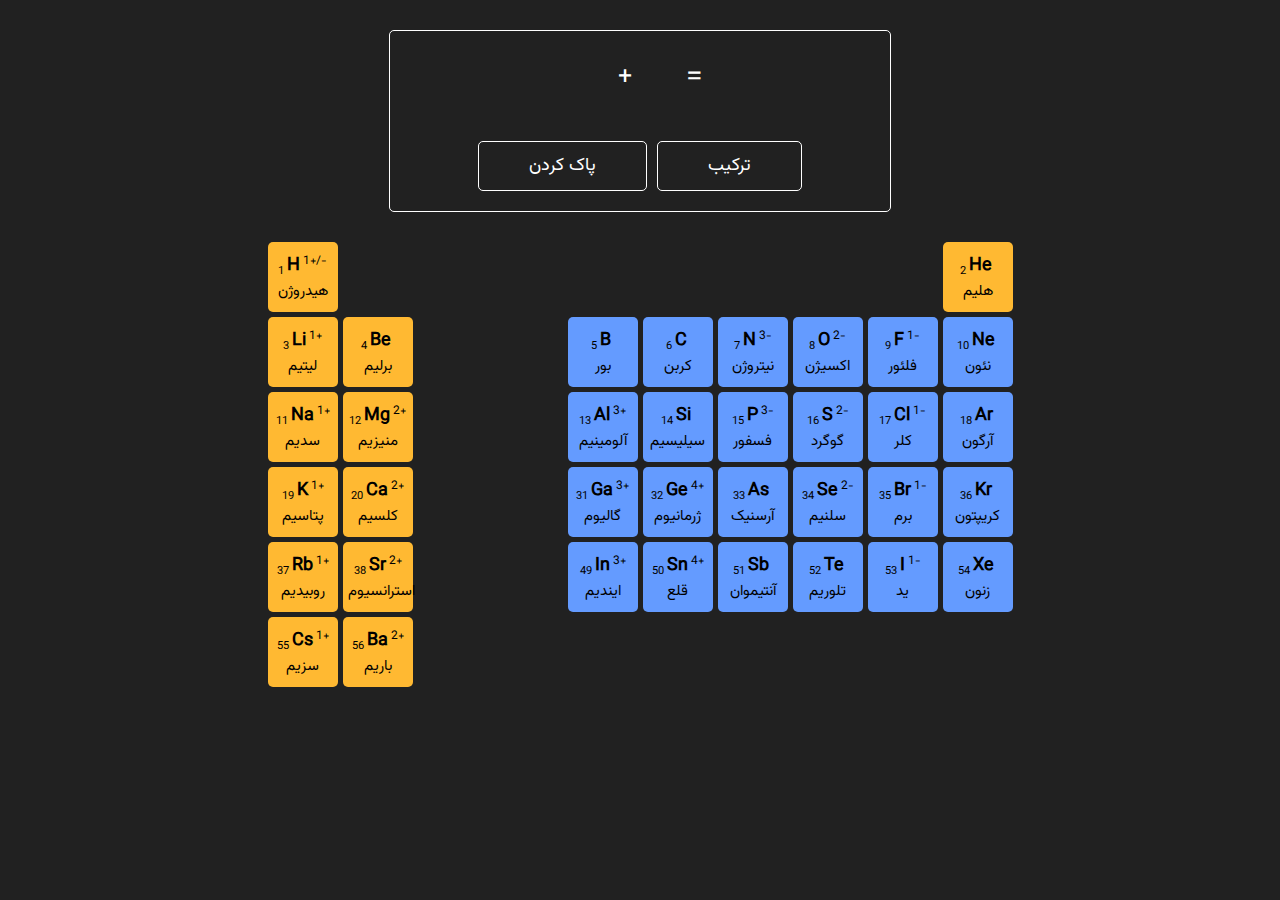
<file: index.html>
<!DOCTYPE html>
<html lang="en">
  <head>
    <meta charset="UTF-8" />
    <meta name="viewport" content="width=device-width, initial-scale=1.0" />
    <link rel="stylesheet" href="css/reset.css" />
    <link rel="stylesheet" href="css/style.css" />
    <title>یون نویسی</title>
  </head>
  <body>
    <div id="invoke">
      <div>
        <p id="first-box"></p>
        <p style="margin: 0 3px;">+</p>
        <p id="second-box"></p>
        <p> = </p>
        <div id="result">
          <p id="left"></p>
          <p id="right"></p>
        </div>
      </div>
      <div class="buttons">
        <button id="clear">پاک کردن</button>
        <button id="invoker">ترکیب</button>
      </div>
    </div>
    <div id="table"></div>
    <script src="js/script.js"></script>
  </body>
</html>
</file>
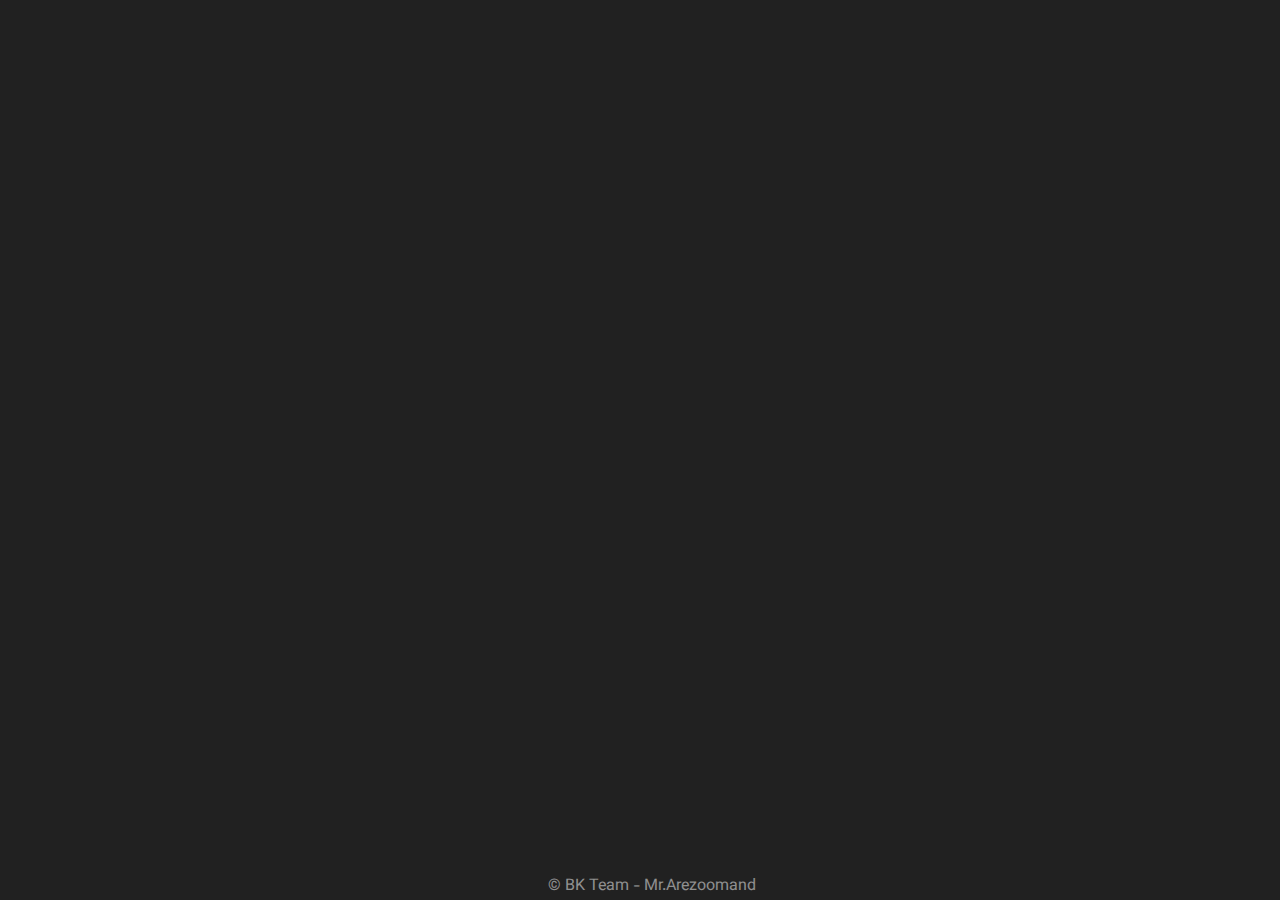
<file: details.html>
<!DOCTYPE html>
<html lang="fa" dir="rtl">
<head>
  <meta charset="UTF-8">
  <meta name="viewport" content="width=device-width, initial-scale=1.0">
  <link rel="stylesheet" href="/css/reset.css">
  <link rel="stylesheet" href="/css/details.css">
  <title>اطلاعات اتم</title>
</head>
<body>
  <footer>
    <p><a href="https://github.com/bk-team-ir">BK Team</a> - Mr.Arezoomand &copy;</p>
  </footer>
  <script src="/js/details.js"></script>
</body>
</html>
</file>
<file: css/style.css>
@font-face {
  font-family: vazir;
  src: url(/assets/fonts/Vazirmatn-Regular.woff2);
}

body {
  background-color: #212121;
  display: flex;
  flex-direction: column;
  align-items: center;
  justify-content: center;
  font-family: vazir;
  padding: 30px 0;
}

button {
  font-family: vazir;
}

#invoke {
  width: 500px;
  height: 180px;
  border: 1px solid #fff;
  border-radius: 5px;
  display: flex;
  flex-direction: column;
  align-items: center;
  justify-content: center;
  margin-bottom: 30px;
}

#invoke div {
  height: 100%;
  display: flex;
  flex-direction: row;
  justify-content: center;
  align-items: center;
}

#invoke button {
  padding: 10px 50px;
  font-size: 18px;
  color: #fff;
  border: 1px solid #fff;
  border-radius: 5px;
  background-color: transparent;
  cursor: pointer;
  transition: all 0.3s ease;
}

#invoker:hover {
  background-color: rgb(67, 255, 67);
  color: #000;
  transition: all 0.3s ease;
}

.buttons {
  display: flex;
  flex-direction: row;
}

#clear {
  margin-right: 10px;
}

#clear:hover {
  background-color: rgb(255, 67, 67);
}

#invoke p {
  color: #fff;
  font-size: 30px;
}

#first-box {
  min-width: 50px;
  text-align: center;
}

#second-box {
  min-width: 50px;
  text-align: center;
}

#result {
  width: fit-content;
  display: flex;
  flex-direction: row;
  justify-content: center;
  align-items: center;
  margin-left: 10px;
}

#result p {
  width: fit-content;
  display: inline-block;
}

#right {
  margin-left: 5px;
}

#table {
  display: grid;
  grid-template-columns: 70px 70px 70px 70px 70px 70px 70px 70px 70px 70px;
  gap: 5px;
}

.box {
  height: 70px;
  border: 0;
  padding: 5px;
  border-radius: 5px;
  cursor: pointer;
}

.box:nth-child(2) {
  grid-column: 10;
}

.box:nth-child(5) {
  grid-column: 5;
}

.box:nth-child(13) {
  grid-column: 5;
}

.box:nth-child(21) {
  grid-column: 5;
}

.box:nth-child(29) {
  grid-column: 5;
}

.box.s {
  background-color: #ffb932;
}

.box.p {
  background-color: #649bff;
}

.box.d {
  background-color: #82db79;
}

.box span {
  display: flex;
  flex-direction: row;
  justify-content: center;
}

.box span h2 {
  font-size: 18px;
  font-weight: bold;
}

.box span sub {
  align-self: flex-end;
  margin-right: 3px;
}

.box span sup {
  align-self: flex-start;
  margin-left: 3px;
  font-size: 12px;
}

.box p {
  font-size: 15px;
}

.group {
  display: none;
}

@media only screen and (max-width: 480px) {
  #invoke {
    width: 350px;
    margin-bottom: 100px;
  }

  #invoke button {
    padding: 5px 25px;
  }

  #table {
    grid-template-columns: 45px 45px 45px 45px 45px 45px 45px;
  }

  .box {
    height: 45px;
    width: 45px;
  }

  .box:nth-child(2) {
    grid-column: 8;
  }

  .box:nth-child(5) {
    grid-column: 3;
  }

  .box:nth-child(13) {
    grid-column: 3;
  }

  .box:nth-child(21) {
    grid-column: 3;
  }

  .box:nth-child(29) {
    grid-column: 3;
  }

  .box span {
    display: flex;
    flex-direction: row;
    justify-content: center;
  }

  .box span h2 {
    font-size: 13px;
    font-weight: bold;
  }

  .box span sub {
    align-self: flex-end;
    margin-right: 3px;
    font-size: 10px;
  }

  .box span sup {
    align-self: flex-start;
    margin-left: 3px;
    font-size: 10px;
  }

  .box p {
    font-size: 10px;
  }
}
</file>
<file: css/details.css>
* {
  box-sizing: border-box;
}

@font-face {
  font-family: vazir;
  src: url(/assets/fonts/Vazirmatn-Regular.woff2);
}

body {
  background-color: #212121;
  font-family: vazir;
  padding: 0 20px;
}

.box {
  margin: 40px 30px;
  padding: 20px;
  background-image: linear-gradient(45deg, #649bff, #82db79);
  display: flex;
  flex-direction: row;
  justify-content: center;
  align-items: center;
  width: 200px;
  height: 200px;
  border-radius: 15px;
  box-shadow: 0 0 10px #64e0ff;
  position: absolute;
  right: 80%;
}

.box .nums {
  height: 90%;
  display: flex;
  flex-direction: column;
  justify-content: space-between;
  align-items: flex-start;
}

.box h2 {
  font-size: 100px;
}

.box sub {
  font-size: 50px;
}

.box sup {
  font-size: 50px;
}

.name {
  position: absolute;
  top: 40px;
  font-size: 50px;
  color: #fff;
  font-weight: bold;
}

.layers {
  position: absolute;
  top: 130px;
  font-size: 30px;
  color: #fff;
}

.layers h1:nth-child(2) {
  margin-top: 30px;
}

.teif {
  display: flex;
  flex-direction: row;
  align-items: center;
  position: absolute;
  top: 250px;
}

.teif h1 {
  font-size: 30px;
  color: #fff;
  margin-left: 20px;
}

.lweis {
  display: flex;
  flex-direction: row;
  align-items: center;
  position: absolute;
  top: 430px;
}

.lweis h1 {
  font-size: 30px;
  color: #fff;
}

.lweis .shape {
  margin-right: 200px;
}

.lweis .shape h2 {
  font-size: 30px;
  color: #fff;
}

.shape {
  width: 90px;
  height: 90px;
  display: flex;
  flex-direction: row;
  justify-content: center;
  align-items: center;
  position: relative;
}

.shape .circle {
  width: 10px;
  height: 10px;
  background-color: #fff;
  border-radius: 50%;
  position: absolute;
}

.circle.c1 {
  top: 0;
  right: 55%;
} /* top */
.circle.c2 {
  top: 35%;
  right: 0;
} /* right */
.circle.c3 {
  top: 85%;
  right: 55%;
} /* bottom */
.circle.c4 {
  top: 35%;
  right: 90%;
} /* left */
.circle.c5 {
  top: 0;
  right: 40%;
} /* top */
.circle.c6 {
  top: 50%;
  right: 0;
} /* right */
.circle.c7 {
  top: 85%;
  right: 40%;
} /* bottom */
.circle.c8 {
  top: 50%;
  right: 90%;
} /* left */

footer {
  width: 95%;
  display: flex;
  flex-direction: row;
  justify-content: center;
  position: absolute;
  bottom: 5px;
}

footer p {
  color: #ffffff80;
}

footer a {
  color: #ffffff80;
  text-decoration: none;
}

@media only screen and (max-width: 480px) {
  .box {
    width: 100px;
    height: 100px;
    right: 65%;
  }

  .box h2 {
    font-size: 45px;
  }

  .box sup {
    font-size: 20px;
  }

  .box sub {
    font-size: 20px;
  }

  .name {
    right: 40px;
  }

  h1 {
    font-size: 35px;
  }

  .layers {
    top: 130px;
    right: 40px;
    display: flex;
    flex-direction: column;
  }

  .layers h1 {
    font-size: 20px;
    margin: 0;
    margin-bottom: 15px;
  }

  .layers p {
    font-size: 15px;
  }

  .layers h1:last-child {
    margin: 10px 0;
  }

  .teif {
    top: 250px;
    right: 40px;
    display: flex;
    flex-direction: column;
    align-items: flex-start;
  }

  .teif h1 {
    font-size: 20px;
  }

  .teif img {
    width: 80%;
    margin-top: 30px;
    margin-right: auto;
    margin-left: auto;
  }

  .lweis {
    width: 90%;
    top: 480px;
    right: 40px;
    display: flex;
    flex-direction: column;
    align-items: flex-start;
  }

  .lweis h1 {
    font-size: 20px;
    margin-bottom: 30px;
  }

  .lweis .shape {
    margin: 0 auto;
  }

  footer {
    width: 90%;
    display: flex;
    flex-direction: row;
    justify-content: center;
    position: absolute;
    top: calc(100% + 50px);
  }
}
</file>
